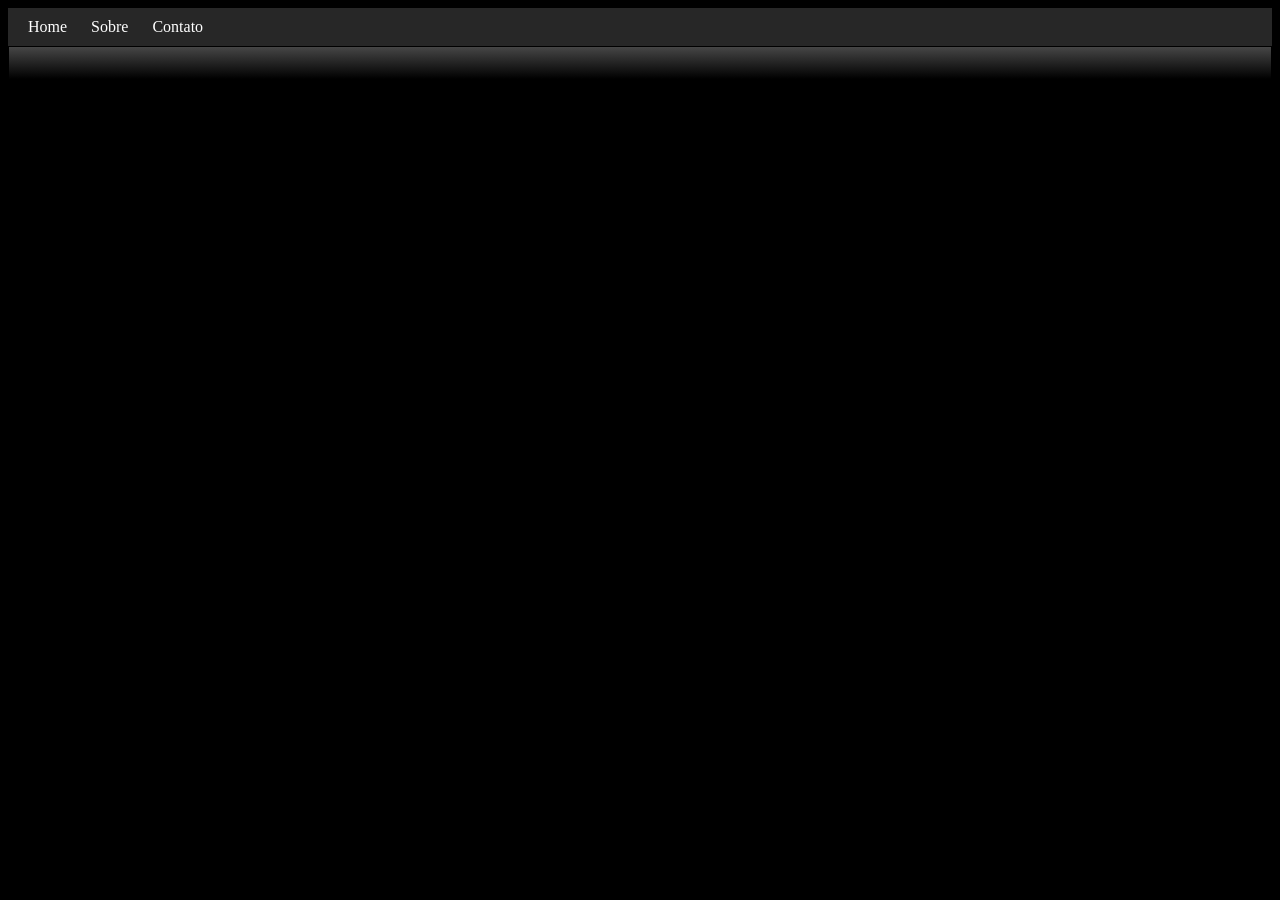
<file: contato.html>
<!DOCTYPE html>
<html lang="pt-BR">
    <head>
        <meta charset="UTP-8" />
        <meta name="viewport" content="width=device-width", initial-scale="1.0">
        <link rel="stylesheet" href="style.css">
        <title> Loja || contato  </title>
    </head>
    <body>
       <div class="navbat">
            <nav class="navb">
                <ul class="navi">
                    <a href="index.html">Home</a>
                    <a href="sobre.html">Sobre</a>
                    <a href="contato.html">Contato</a>
                </ul>
            </nav>
        </div>
        <div class="box">

        </div>
        <div class="">

        </div>


    </body>
</html>
</file>
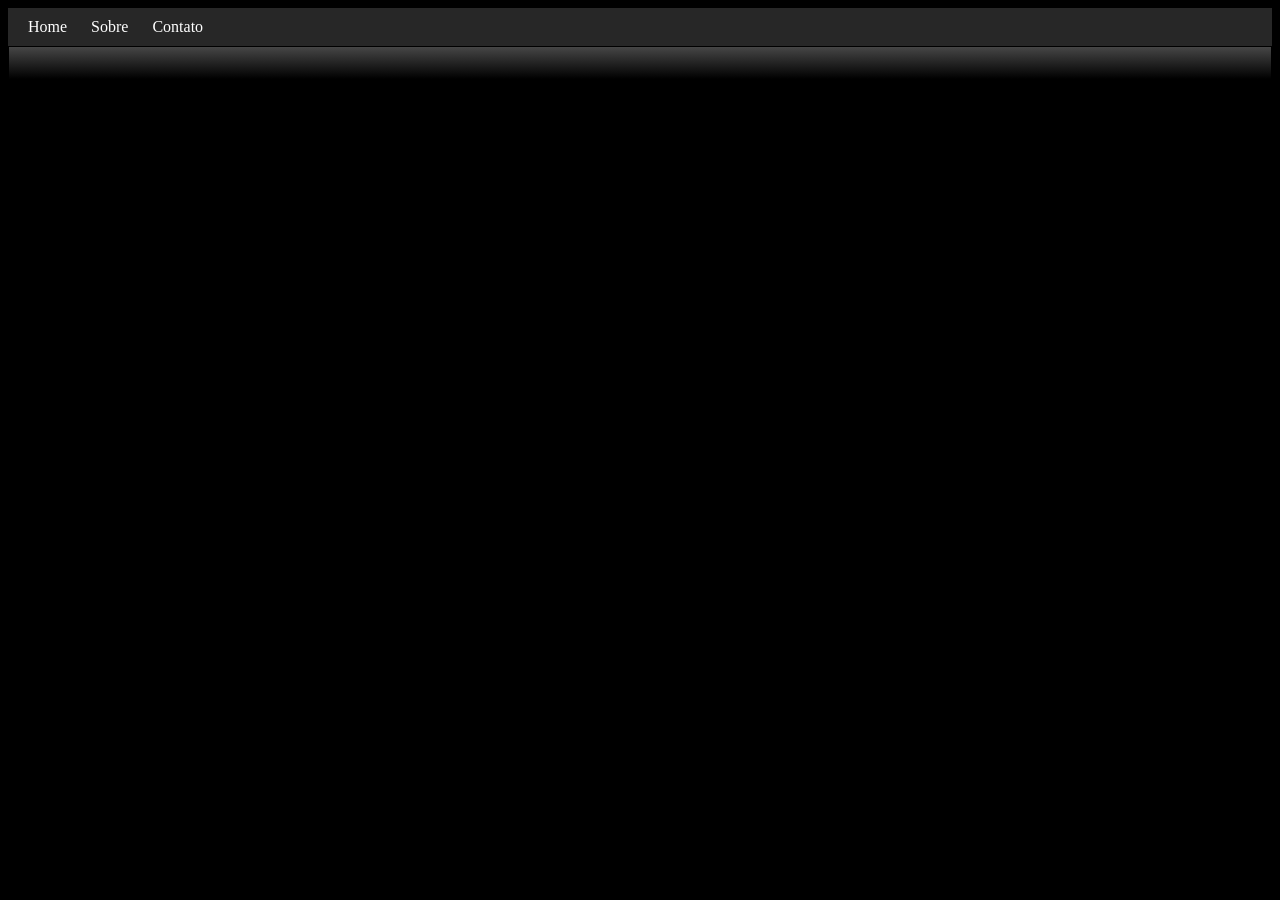
<file: sobre.html>
<!DOCTYPE html>
<html lang="pt-BR">
    <head>
        <meta charset="UTP-8" />
        <meta name="viewport" content="width=device-width", initial-scale="1.0">
        <link rel="stylesheet" href="style.css">
        <title> Loja || Sobre </title>
    </head>
    <body>
        <div class="navbat">
            <nav class="navb">
                <ul class="navi">
                    <a href="index.html">Home</a>
                    <a href="sobre.html">Sobre</a>
                    <a href="contato.html">Contato</a>
                </ul>
            </nav>
        </div>
        <div class="box">
            
        </div>


    </body>
</html>
</file>
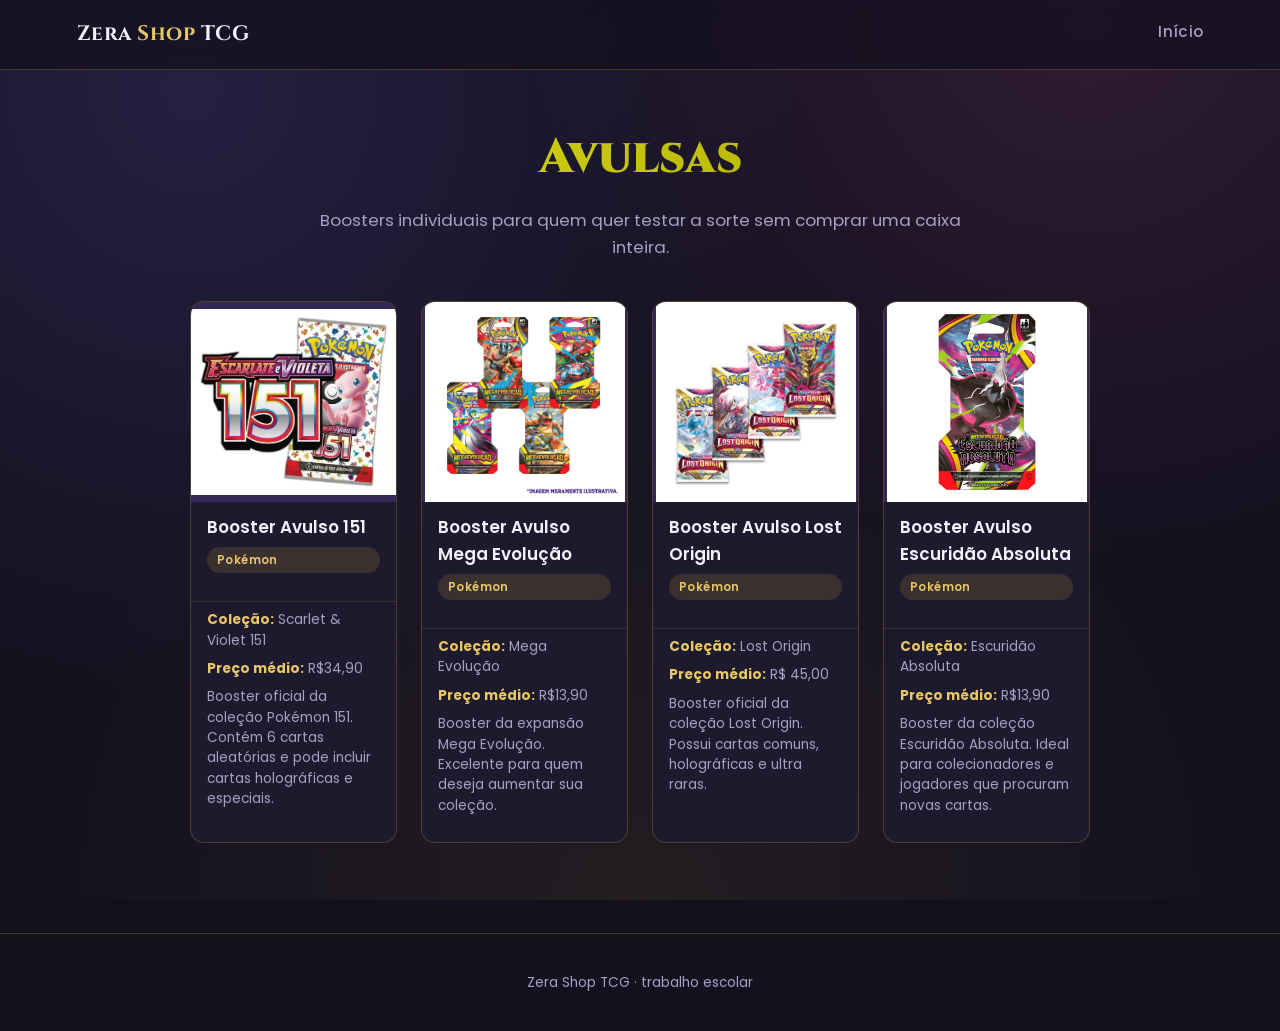
<file: Zerashop/avulsas.html>
<!DOCTYPE html>
<html lang="pt-br">
<head>
    <meta charset="UTF-8">
    <meta name="viewport" content="width=device-width, initial-scale=1.0">
    <title>Zera Shop TCG - Avulsas</title>

    <link rel="preconnect" href="https://fonts.googleapis.com">
    <link rel="preconnect" href="https://fonts.gstatic.com" crossorigin>

    <link href="https://fonts.googleapis.com/css2?family=Cinzel:wght@600;700;900&family=Poppins:wght@400;500;600&display=swap" rel="stylesheet">

    <link rel="stylesheet" href="style.css">
</head>

<body>

<header class="navbar">
    <a href="main.html" class="logo">Zera <span>Shop</span> TCG</a>

    <nav class="nav-links">
        <a href="main.html">Início</a>
    </nav>
</header>

<main>

    <section class="categoria-header">
        <h1 class="foil">Avulsas</h1>

        <p class="subtitle">
            Boosters individuais para quem quer testar a sorte sem comprar uma caixa inteira.
        </p>
    </section>

    <section class="categoria-produtos">

        <div class="grid-cards">

            <article class="card-item placeholder">

                <img src="151.png" alt="Booster Avulso 151" class="card-art">

                <h3>Booster Avulso 151</h3>

                <span class="raridade">Pokémon</span>

                <div class="produto-info">
                    <p><strong>Coleção:</strong> Scarlet & Violet 151</p>

                    <p><strong>Preço médio:</strong> R$34,90</p>

                    <p>
                        Booster oficial da coleção Pokémon 151.
                        Contém 6 cartas aleatórias e pode incluir cartas holográficas e especiais.
                    </p>
                </div>

            </article>

            <article class="card-item placeholder">

                <img src="avulso.png" alt="Booster Mega Evolução" class="card-art">

                <h3>Booster Avulso Mega Evolução</h3>

                <span class="raridade">Pokémon</span>

                <div class="produto-info">
                    <p><strong>Coleção:</strong> Mega Evolução</p>

                    <p><strong>Preço médio:</strong> R$13,90</p>

                    <p>
                        Booster da expansão Mega Evolução.
                        Excelente para quem deseja aumentar sua coleção.
                    </p>
                </div>

            </article>

            <article class="card-item placeholder">

                <img src="lost.png" alt="Booster Lost Origin" class="card-art">

                <h3>Booster Avulso Lost Origin</h3>

                <span class="raridade">Pokémon</span>

                <div class="produto-info">
                    <p><strong>Coleção:</strong> Lost Origin</p>

                    <p><strong>Preço médio:</strong> R$ 45,00</p>

                    <p>
                        Booster oficial da coleção Lost Origin.
                        Possui cartas comuns, holográficas e ultra raras.
                    </p>
                </div>

            </article>

            <article class="card-item placeholder">

                <img src="esc.png" alt="Booster Escuridão Absoluta" class="card-art">

                <h3>Booster Avulso Escuridão Absoluta</h3>

                <span class="raridade">Pokémon</span>

                <div class="produto-info">
                    <p><strong>Coleção:</strong> Escuridão Absoluta</p>

                    <p><strong>Preço médio:</strong> R$13,90</p>

                    <p>
                        Booster da coleção Escuridão Absoluta.
                        Ideal para colecionadores e jogadores que procuram novas cartas.
                    </p>
                </div>

            </article>

        </div>

    </section>

</main>

<footer class="footer">
    <p>Zera Shop TCG &middot; trabalho escolar</p>
</footer>

</body>
</html>
</file>
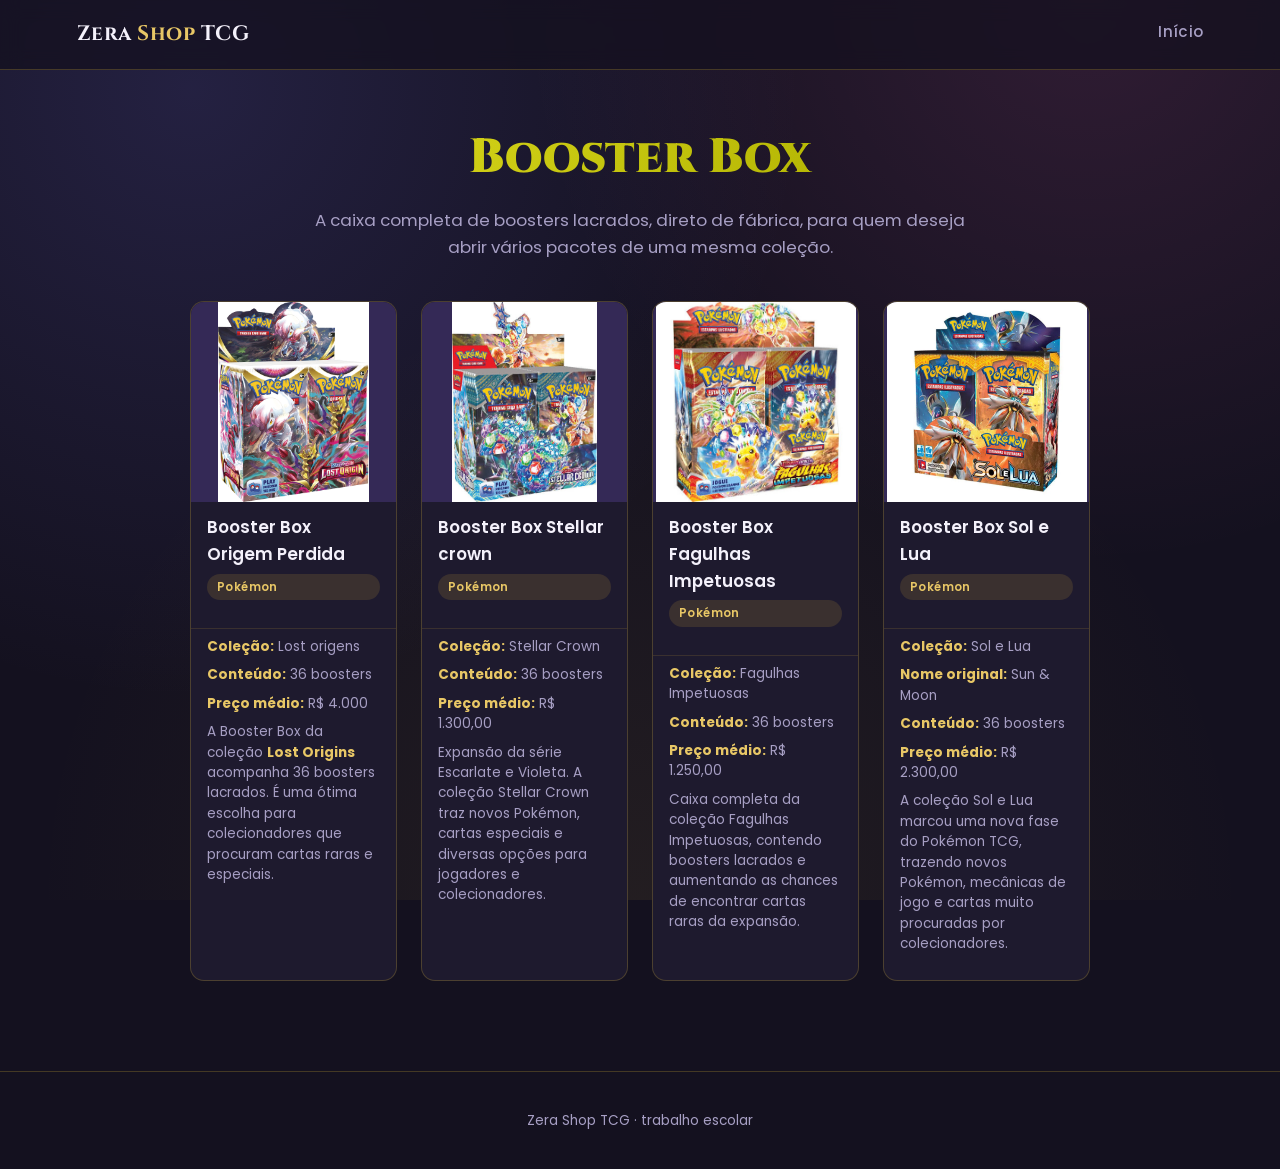
<file: Zerashop/boosterbox.html>
<!DOCTYPE html>
<html lang="pt-br">
<head>
    <meta charset="UTF-8">
    <meta name="viewport" content="width=device-width, initial-scale=1.0">
    <title>Zera Shop TCG - Booster Box</title>

    <link rel="preconnect" href="https://fonts.googleapis.com">
    <link rel="preconnect" href="https://fonts.googleapis.com" crossorigin>

    <link href="https://fonts.googleapis.com/css2?family=Cinzel:wght@600;700;900&family=Poppins:wght@400;500;600&display=swap" rel="stylesheet">

    <link rel="stylesheet" href="style.css">
</head>

<body>

<header class="navbar">
    <a href="main.html" class="logo">Zera <span>Shop</span> TCG</a>

    <nav class="nav-links">
        <a href="main.html">Início</a>
    </nav>
</header>


<main>

    <section class="categoria-header">
        <h1 class="foil">Booster Box</h1>

        <p class="subtitle">
            A caixa completa de boosters lacrados, direto de fábrica,
            para quem deseja abrir vários pacotes de uma mesma coleção.
        </p>
    </section>


    <section class="categoria-produtos">

        <div class="grid-cards">


            <article class="card-item placeholder">

                <img src="boosterbox.png" alt="Booster Box Origem Perdida" class="card-art">

                <h3>Booster Box Origem Perdida</h3>

                <span class="raridade">Pokémon</span>

                <div class="produto-info">

                    <p><strong>Coleção:</strong> Lost origens</p>

                    <p><strong>Conteúdo:</strong> 36 boosters</p>

                    <p><strong>Preço médio:</strong> R$ 4.000</p>

                    <p>
                        A Booster Box da coleção
                        <strong>Lost Origins</strong>
                        acompanha 36 boosters lacrados.
                        É uma ótima escolha para colecionadores
                        que procuram cartas raras e especiais.
                    </p>

                </div>

            </article>



            <article class="card-item placeholder">

                <img src="boxestela.png" alt="Booster Box Coroa Estelar" class="card-art">

                <h3>Booster Box Stellar crown</h3>

                <span class="raridade">Pokémon</span>

                <div class="produto-info">

                    <p><strong>Coleção:</strong> Stellar Crown</p>

                    <p><strong>Conteúdo:</strong> 36 boosters</p>

                    <p><strong>Preço médio:</strong> R$ 1.300,00</p>

                    <p>
                        Expansão da série Escarlate e Violeta.
                        A coleção Stellar Crown traz novos Pokémon,
                        cartas especiais e diversas opções para jogadores
                        e colecionadores.
                    </p>

                </div>

            </article>



            <article class="card-item placeholder">

                <img src="boxfagulha.png" alt="Booster Box Fagulhas Impetuosas" class="card-art">

                <h3>Booster Box Fagulhas Impetuosas</h3>

                <span class="raridade">Pokémon</span>

                <div class="produto-info">

                    <p><strong>Coleção:</strong> Fagulhas Impetuosas</p>

                    <p><strong>Conteúdo:</strong> 36 boosters</p>

                    <p><strong>Preço médio:</strong> R$ 1.250,00</p>

                    <p>
                        Caixa completa da coleção Fagulhas Impetuosas,
                        contendo boosters lacrados e aumentando as chances
                        de encontrar cartas raras da expansão.
                    </p>

                </div>

            </article>



            <article class="card-item placeholder">

                <img src="boxsl.png" alt="Booster Box Sol e Lua" class="card-art">

                <h3>Booster Box Sol e Lua</h3>

                <span class="raridade">Pokémon</span>

                <div class="produto-info">

                    <p><strong>Coleção:</strong> Sol e Lua</p>

                    <p><strong>Nome original:</strong> Sun & Moon</p>

                    <p><strong>Conteúdo:</strong> 36 boosters</p>

                    <p><strong>Preço médio:</strong> R$ 2.300,00</p>

                    <p>
                        A coleção Sol e Lua marcou uma nova fase
                        do Pokémon TCG, trazendo novos Pokémon,
                        mecânicas de jogo e cartas muito procuradas
                        por colecionadores.
                    </p>

                </div>

            </article>


        </div>

    </section>

</main>


<footer class="footer">
    <p>Zera Shop TCG &middot; trabalho escolar</p>
</footer>


</body>
</html>
</file>
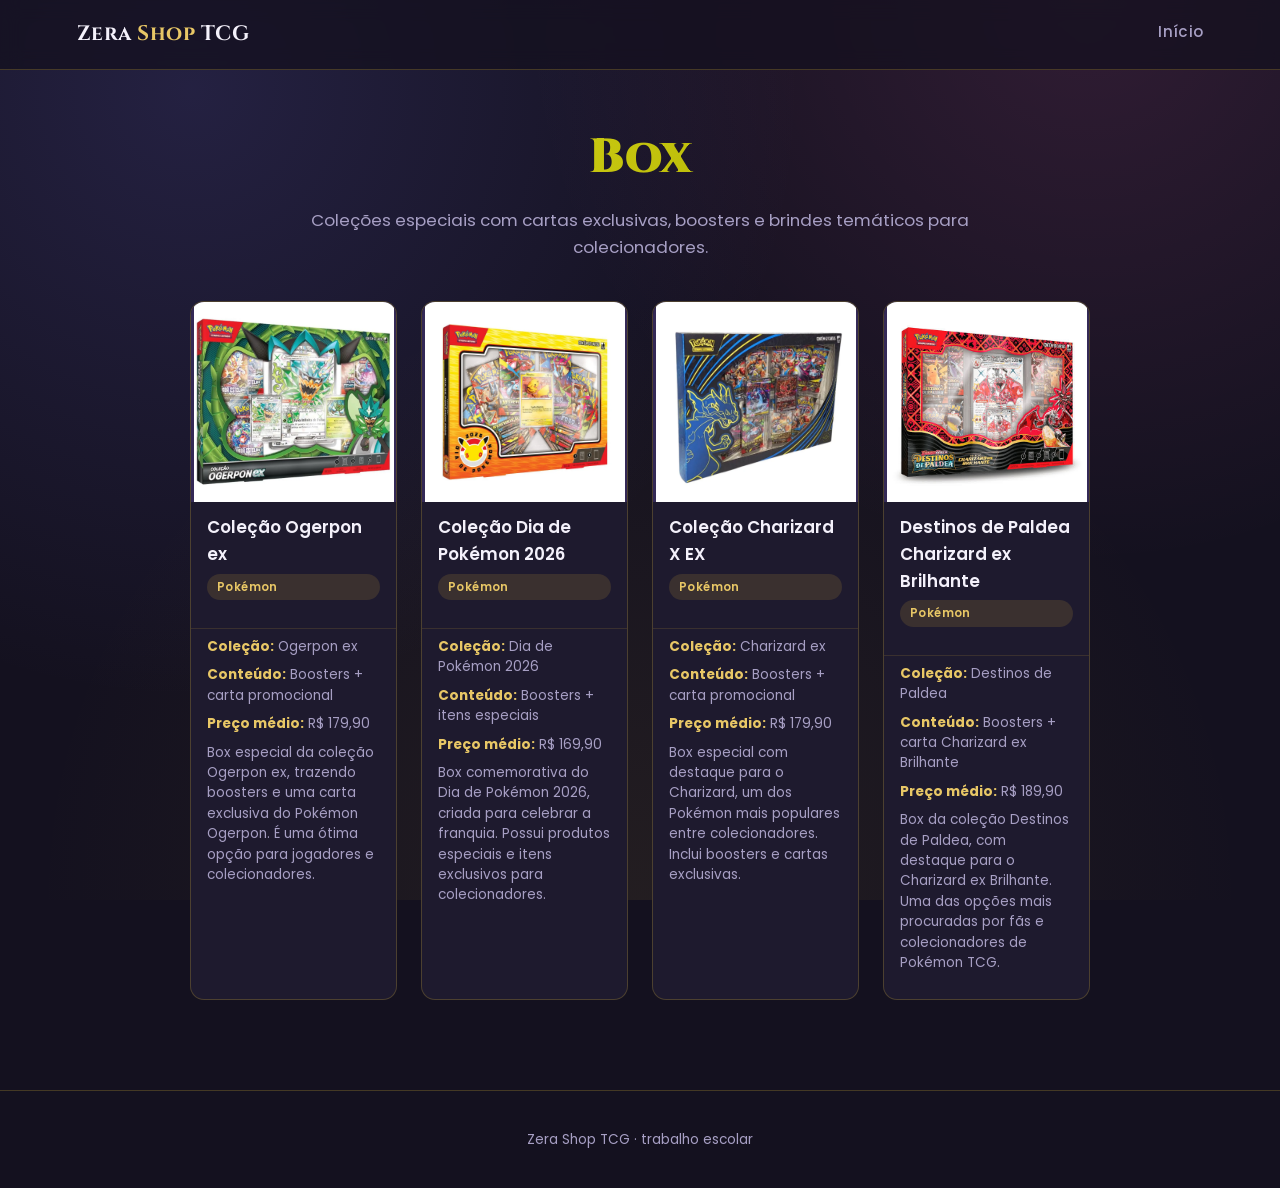
<file: Zerashop/box.html>
<!DOCTYPE html>
<html lang="pt-br">
<head>
    <meta charset="UTF-8">
    <meta name="viewport" content="width=device-width, initial-scale=1.0">
    <title>Zera Shop TCG - Box</title>

    <link rel="preconnect" href="https://fonts.googleapis.com">
    <link rel="preconnect" href="https://fonts.googleapis.com" crossorigin>

    <link href="https://fonts.googleapis.com/css2?family=Cinzel:wght@600;700;900&family=Poppins:wght@400;500;600&display=swap" rel="stylesheet">

    <link rel="stylesheet" href="style.css">
</head>


<body>

<header class="navbar">

    <a href="main.html" class="logo">Zera <span>Shop</span> TCG</a>

    <nav class="nav-links">
        <a href="main.html">Início</a>
    </nav>

</header>


<main>

    <section class="categoria-header">

        <h1 class="foil">Box</h1>

        <p class="subtitle">
            Coleções especiais com cartas exclusivas, boosters e brindes temáticos para colecionadores.
        </p>

    </section>



    <section class="categoria-produtos">

        <div class="grid-cards">



            <article class="card-item placeholder">

                <img src="box.png" alt="Box Ogerpon ex" class="card-art">

                <h3>Coleção Ogerpon ex</h3>

                <span class="raridade">Pokémon</span>


                <div class="produto-info">

                    <p><strong>Coleção:</strong> Ogerpon ex</p>

                    <p><strong>Conteúdo:</strong> Boosters + carta promocional</p>

                    <p><strong>Preço médio:</strong> R$ 179,90</p>

                    <p>
                        Box especial da coleção Ogerpon ex,
                        trazendo boosters e uma carta exclusiva
                        do Pokémon Ogerpon.
                        É uma ótima opção para jogadores e colecionadores.
                    </p>

                </div>

            </article>




            <article class="card-item placeholder">

                <img src="boxdia.png" alt="Box Dia de Pokémon 2026" class="card-art">

                <h3>Coleção Dia de Pokémon 2026</h3>

                <span class="raridade">Pokémon</span>


                <div class="produto-info">

                    <p><strong>Coleção:</strong> Dia de Pokémon 2026</p>

                    <p><strong>Conteúdo:</strong> Boosters + itens especiais</p>

                    <p><strong>Preço médio:</strong> R$ 169,90</p>

                    <p>
                        Box comemorativa do Dia de Pokémon 2026,
                        criada para celebrar a franquia.
                        Possui produtos especiais e itens exclusivos
                        para colecionadores.
                    </p>

                </div>

            </article>





            <article class="card-item placeholder">

                <img src="boxchax.png" alt="Box Charizard X EX" class="card-art">

                <h3>Coleção Charizard X EX</h3>

                <span class="raridade">Pokémon</span>


                <div class="produto-info">

                    <p><strong>Coleção:</strong> Charizard ex</p>

                    <p><strong>Conteúdo:</strong> Boosters + carta promocional</p>

                    <p><strong>Preço médio:</strong> R$ 179,90</p>

                    <p>
                        Box especial com destaque para o Charizard,
                        um dos Pokémon mais populares entre colecionadores.
                        Inclui boosters e cartas exclusivas.
                    </p>

                </div>

            </article>






            <article class="card-item placeholder">

                <img src="boxdestino.png" alt="Box Destinos de Paldea Charizard ex" class="card-art">

                <h3>Destinos de Paldea Charizard ex Brilhante</h3>

                <span class="raridade">Pokémon</span>


                <div class="produto-info">

                    <p><strong>Coleção:</strong> Destinos de Paldea</p>

                    <p><strong>Conteúdo:</strong> Boosters + carta Charizard ex Brilhante</p>

                    <p><strong>Preço médio:</strong> R$ 189,90</p>

                    <p>
                        Box da coleção Destinos de Paldea,
                        com destaque para o Charizard ex Brilhante.
                        Uma das opções mais procuradas por fãs
                        e colecionadores de Pokémon TCG.
                    </p>

                </div>

            </article>



        </div>

    </section>


</main>


<footer class="footer">

    <p>Zera Shop TCG &middot; trabalho escolar</p>

</footer>


</body>
</html>
</file>
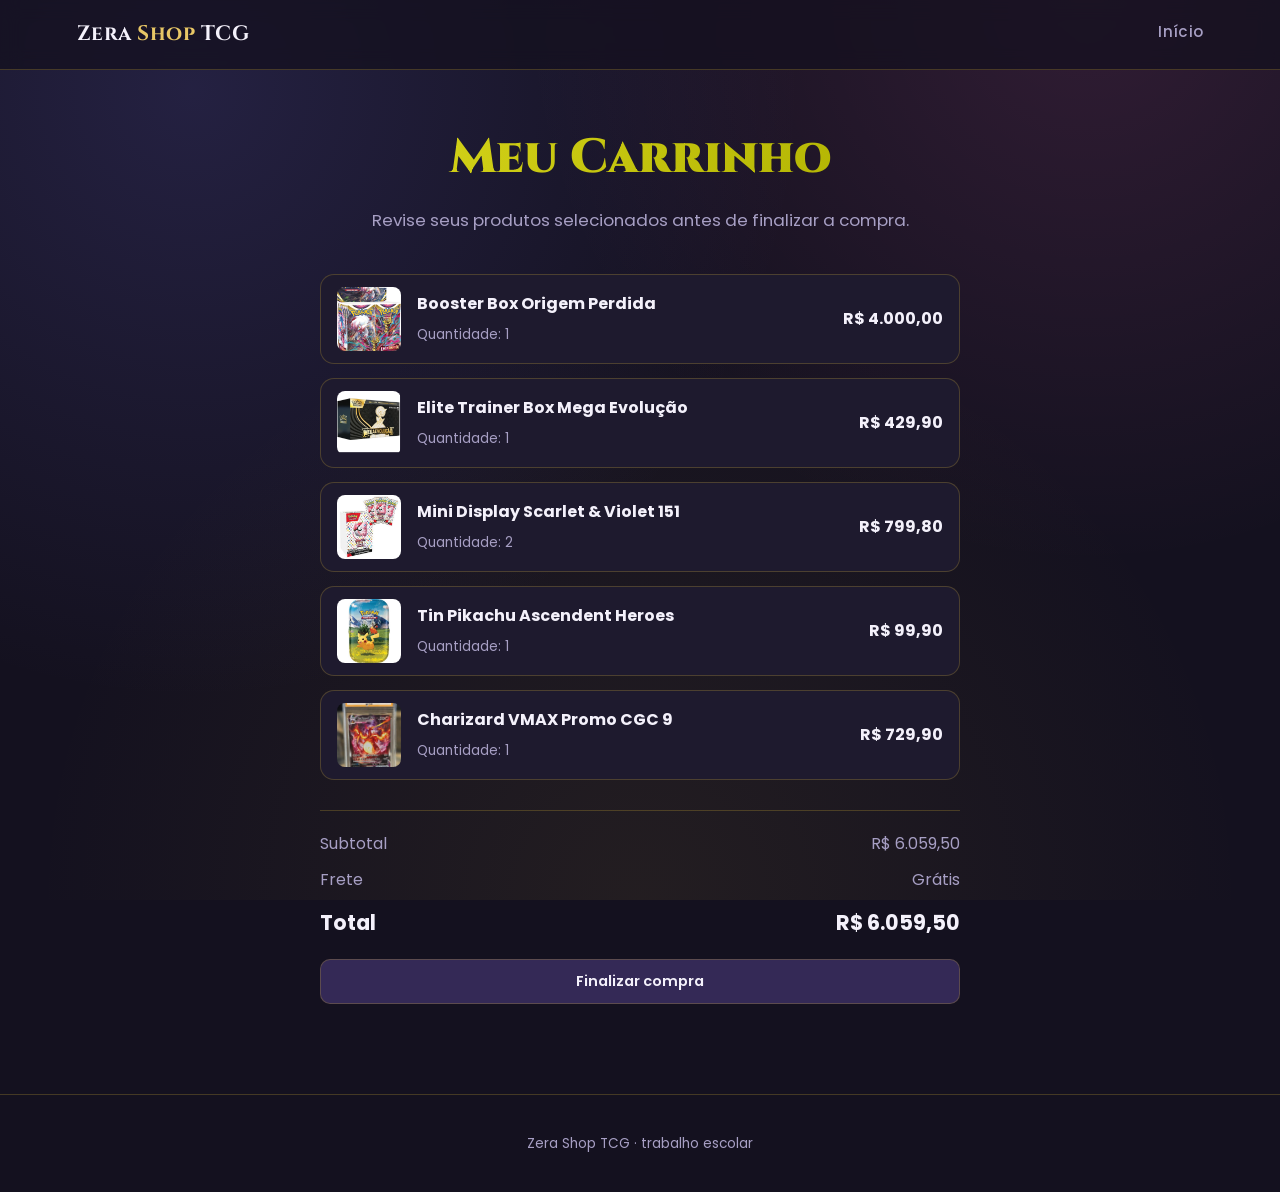
<file: Zerashop/carrinho.html>
<!DOCTYPE html>
<html lang="pt-br">

<head>
    <meta charset="UTF-8">
    <meta name="viewport" content="width=device-width, initial-scale=1.0">

    <title>Zera Shop TCG - Carrinho</title>

    <link rel="preconnect" href="https://fonts.googleapis.com">
    <link rel="preconnect" href="https://fonts.gstatic.com" crossorigin>

    <link href="https://fonts.googleapis.com/css2?family=Cinzel:wght@600;700;900&family=Poppins:wght@400;500;600&display=swap" rel="stylesheet">

    <link rel="stylesheet" href="style.css">
</head>

<body>

<header class="navbar">
    <a href="main.html" class="logo">Zera <span>Shop</span> TCG</a>

    <nav class="nav-links">
        <a href="main.html">Início</a>
    </nav>
</header>


<main>

<section class="categoria-header">

    <h1 class="foil">Meu Carrinho</h1>

    <p class="subtitle">
        Revise seus produtos selecionados antes de finalizar a compra.
    </p>

</section>


<section class="categoria-produtos">

<div class="carrinho-lista">


    <div class="carrinho-item">

        <img src="boosterbox.png" alt="Booster Box Origem Perdida">

        <div class="carrinho-item-info">
            <h3>Booster Box Origem Perdida</h3>
            <span>Quantidade: 1</span>
        </div>

        <span class="carrinho-item-preco">R$ 4.000,00</span>

    </div>


    <div class="carrinho-item">

        <img src="etbmega.png" alt="Elite Trainer Box Mega Evolução">

        <div class="carrinho-item-info">
            <h3>Elite Trainer Box Mega Evolução</h3>
            <span>Quantidade: 1</span>
        </div>

        <span class="carrinho-item-preco">R$ 429,90</span>

    </div>


    <div class="carrinho-item">

        <img src="mini151.png" alt="Mini Display 151">

        <div class="carrinho-item-info">
            <h3>Mini Display Scarlet & Violet 151</h3>
            <span>Quantidade: 2</span>
        </div>

        <span class="carrinho-item-preco">R$ 799,80</span>

    </div>


    <div class="carrinho-item">

        <img src="tin.jpg" alt="Tin Pikachu">

        <div class="carrinho-item-info">
            <h3>Tin Pikachu Ascendent Heroes</h3>
            <span>Quantidade: 1</span>
        </div>

        <span class="carrinho-item-preco">R$ 99,90</span>

    </div>


    <div class="carrinho-item">

        <img src="graduadacha.png" alt="Charizard VMAX Graduado">

        <div class="carrinho-item-info">
            <h3>Charizard VMAX Promo CGC 9</h3>
            <span>Quantidade: 1</span>
        </div>

        <span class="carrinho-item-preco">R$ 729,90</span>

    </div>


</div>


<div class="carrinho-resumo">

    <div class="resumo-linha">
        <span>Subtotal</span>
        <span>R$ 6.059,50</span>
    </div>


    <div class="resumo-linha">
        <span>Frete</span>
        <span>Grátis</span>
    </div>


    <div class="resumo-total">
        <span>Total</span>
        <span>R$ 6.059,50</span>
    </div>


    <button class="cta">
        Finalizar compra
    </button>

</div>


</section>

</main>


<footer class="footer">
    <p>Zera Shop TCG &middot; trabalho escolar</p>
</footer>


</body>

</html>
</file>
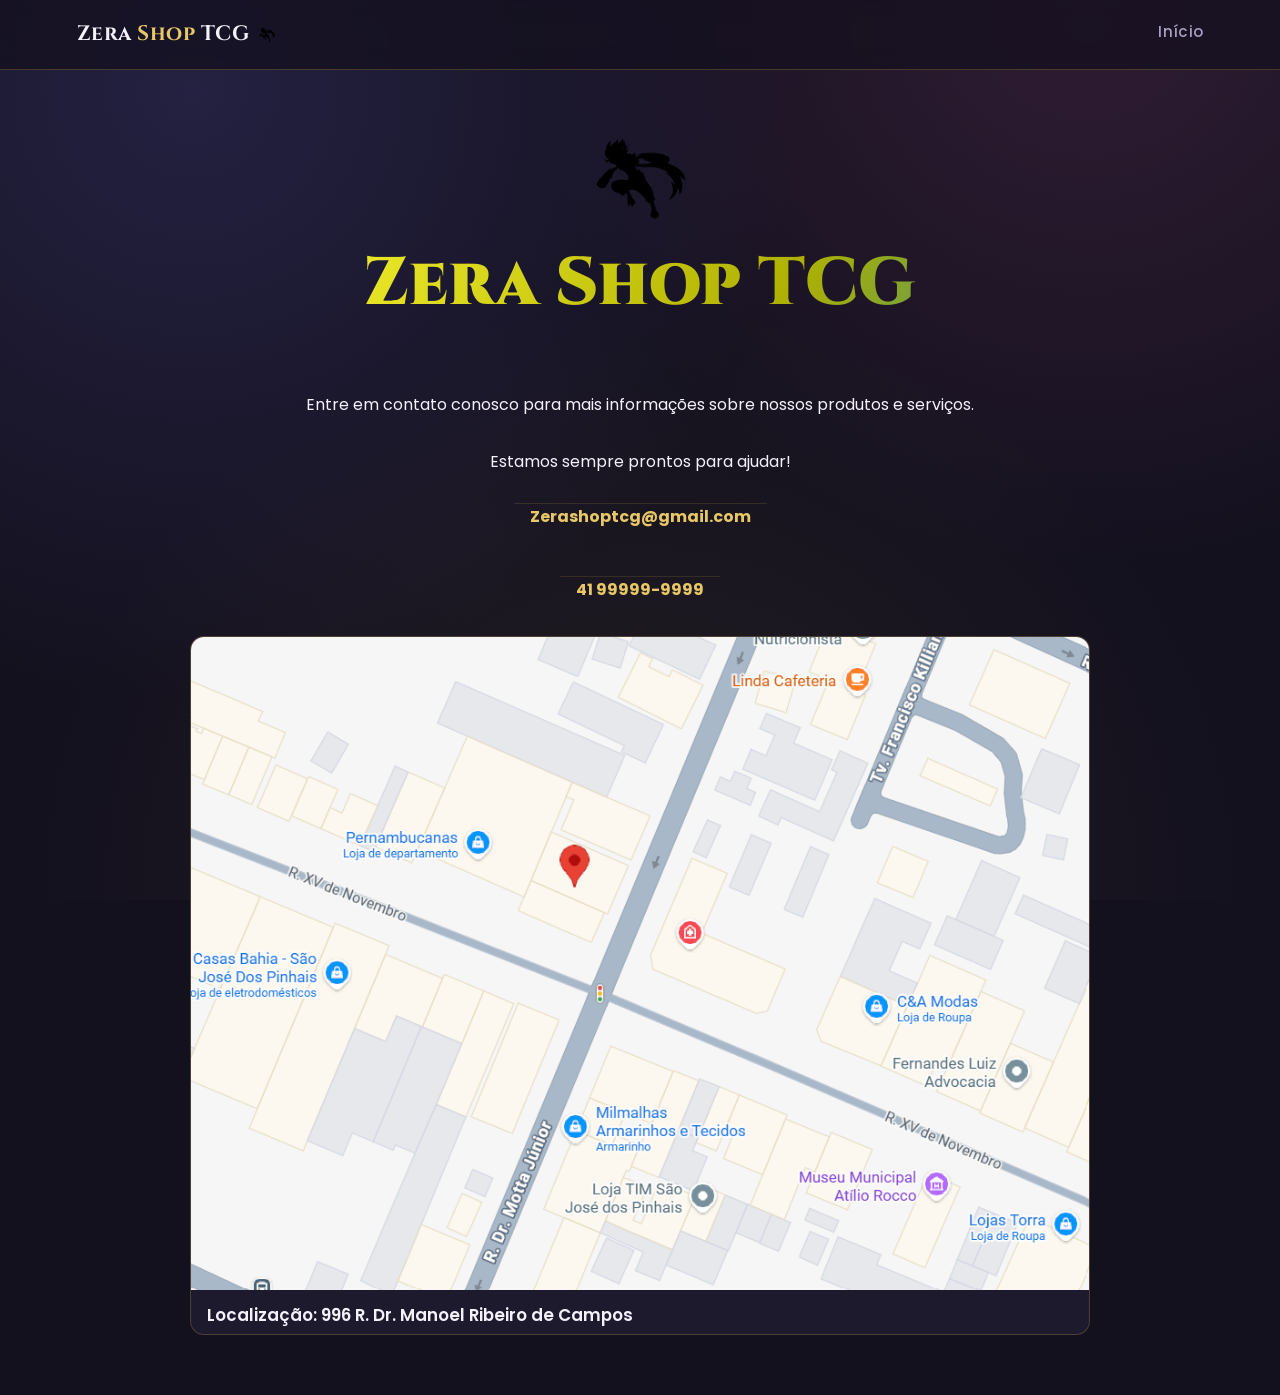
<file: Zerashop/contato.html>
<!DOCTYPE html>
<html lang="pt-br">
<head>
    <meta charset="UTF-8">
    <meta name="viewport" content="width=device-width, initial-scale=1.0">
    <title>Zera Shop TCG</title>
    <link rel="preconnect" href="https://fonts.googleapis.com">
    <link rel="preconnect" href="https://fonts.gstatic.com" crossorigin>
    <link href="https://fonts.googleapis.com/css2?family=Cinzel:wght@600;700;900&family=Poppins:wght@400;500;600&display=swap" rel="stylesheet">
    <link rel="stylesheet" href="style.css">
</head>

<body>

         <header class="navbar">
        <a href="#topo" class="logo">Zera <span>Shop</span> TCG <img src="zeraora.png" width="300" height="300" alt="Zeraora Pokémon"></a> <!-- Logo da loja -->
            <nav class="nav-links">
                <a href="main.html">Início</a>
            </nav>
        </header>

        <main id="topo">
        <section class="hero">
            <img src="zeraora.png" width="100" height="100" alt="Zeraora Pokémon">
            <h1 class="foil">Zera Shop TCG</h1>
            <p class="subtitle">
                <p>Entre em contato conosco para mais informações sobre nossos produtos e serviços.</p>
                <p>Estamos sempre prontos para ajudar!</p>
                <p class="produto-info"><strong>Zerashoptcg@gmail.com</strong></p>
                <p class="produto-info"><strong>41 99999-9999</strong></p>
            
            <div class="grid-cards">
                <article class="card-item placeholder">
                    <img src="localização.png">
                    <h3 text-aling="center">Localização: 996 R. Dr. Manoel Ribeiro de Campos</h3>

                </article>
            </div>
        </section>
    </main>
</body>
</file>
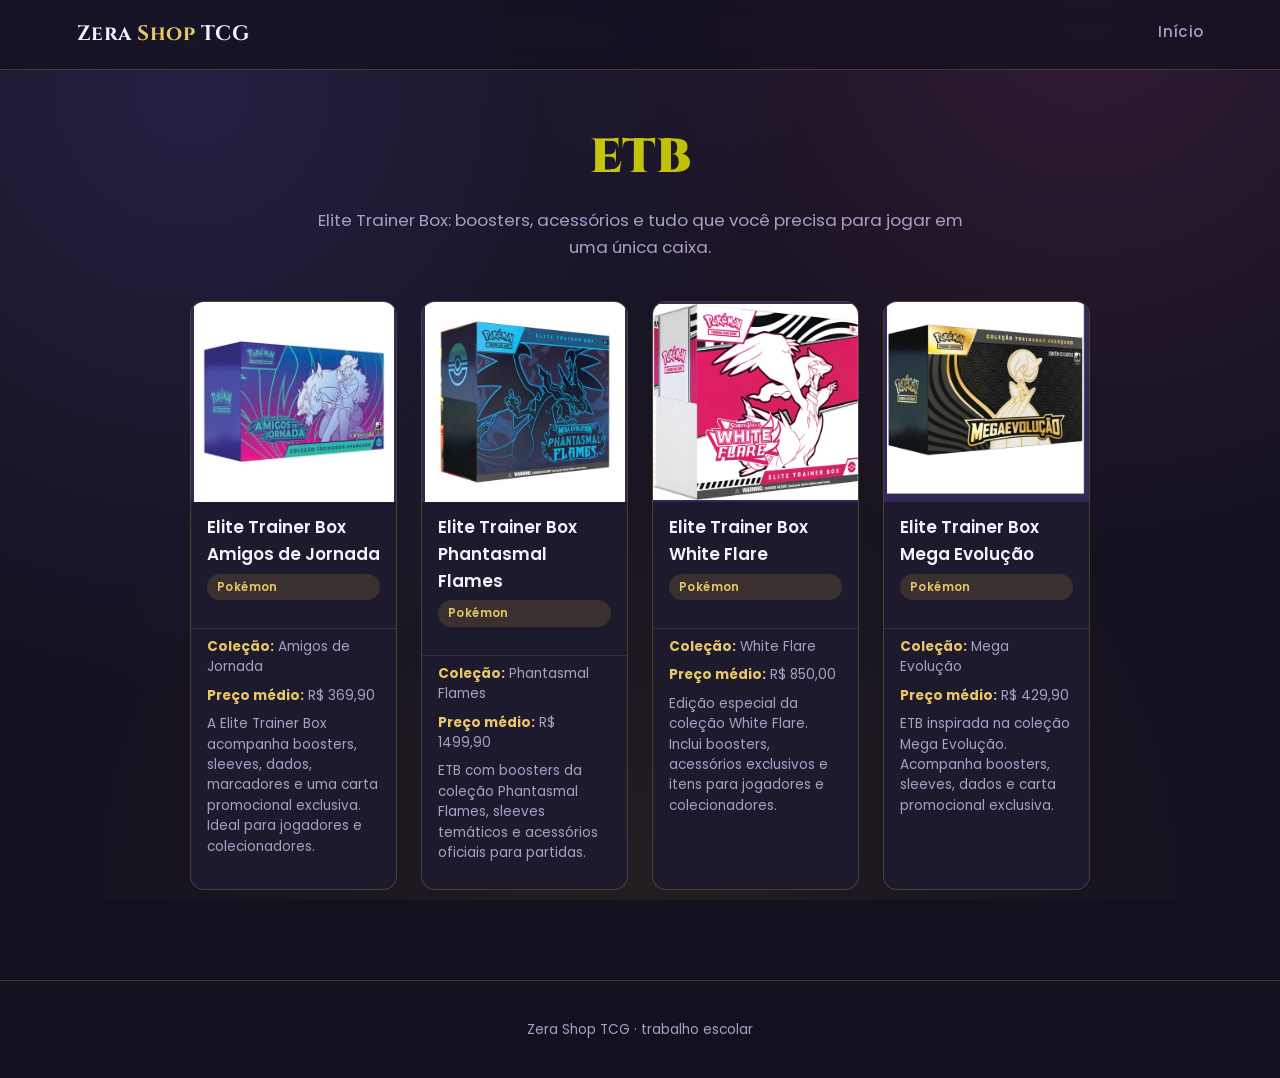
<file: Zerashop/etb.html>
<!DOCTYPE html>
<html lang="pt-br">
<head>
    <meta charset="UTF-8">
    <meta name="viewport" content="width=device-width, initial-scale=1.0">
    <title>Zera Shop TCG - ETB</title>

    <link rel="preconnect" href="https://fonts.googleapis.com">
    <link rel="preconnect" href="https://fonts.gstatic.com" crossorigin>

    <link href="https://fonts.googleapis.com/css2?family=Cinzel:wght@600;700;900&family=Poppins:wght@400;500;600&display=swap" rel="stylesheet">

    <link rel="stylesheet" href="style.css">
</head>

<body>

<header class="navbar">
    <a href="main.html" class="logo">Zera <span>Shop</span> TCG</a>

    <nav class="nav-links">
        <a href="main.html">Início</a>
    </nav>
</header>

<main>

    <section class="categoria-header">
        <h1 class="foil">ETB</h1>

        <p class="subtitle">
            Elite Trainer Box: boosters, acessórios e tudo que você precisa para jogar em uma única caixa.
        </p>
    </section>

    <section class="categoria-produtos">

        <div class="grid-cards">

            <article class="card-item placeholder">

                <img src="etb.png" alt="Elite Trainer Box Amigos de Jornada" class="card-art">

                <h3>Elite Trainer Box Amigos de Jornada</h3>

                <span class="raridade">Pokémon</span>

                <div class="produto-info">
                    <p><strong>Coleção:</strong> Amigos de Jornada</p>

                    <p><strong>Preço médio:</strong> R$ 369,90</p>

                    <p>
                        A Elite Trainer Box acompanha boosters,
                        sleeves, dados, marcadores e uma carta
                        promocional exclusiva. Ideal para jogadores
                        e colecionadores.
                    </p>
                </div>

            </article>

            <article class="card-item placeholder">

                <img src="etbphan.png" alt="Elite Trainer Box Phantasmal Flames" class="card-art">

                <h3>Elite Trainer Box Phantasmal Flames</h3>

                <span class="raridade">Pokémon</span>

                <div class="produto-info">
                    <p><strong>Coleção:</strong> Phantasmal Flames</p>

                    <p><strong>Preço médio:</strong> R$ 1499,90</p>

                    <p>
                        ETB com boosters da coleção Phantasmal
                        Flames, sleeves temáticos e acessórios
                        oficiais para partidas.
                    </p>
                </div>

            </article>

            <article class="card-item placeholder">

                <img src="etbwhite.png" alt="Elite Trainer Box White Flare" class="card-art">

                <h3>Elite Trainer Box White Flare</h3>

                <span class="raridade">Pokémon</span>

                <div class="produto-info">
                    <p><strong>Coleção:</strong> White Flare</p>

                    <p><strong>Preço médio:</strong> R$ 850,00</p>

                    <p>
                        Edição especial da coleção White Flare.
                        Inclui boosters, acessórios exclusivos e
                        itens para jogadores e colecionadores.
                    </p>
                </div>

            </article>

            <article class="card-item placeholder">

                <img src="etbmega.png" alt="Elite Trainer Box Mega Evolução" class="card-art">

                <h3>Elite Trainer Box Mega Evolução</h3>

                <span class="raridade">Pokémon</span>

                <div class="produto-info">
                    <p><strong>Coleção:</strong> Mega Evolução</p>

                    <p><strong>Preço médio:</strong> R$ 429,90</p>

                    <p>
                        ETB inspirada na coleção Mega Evolução.
                        Acompanha boosters, sleeves, dados e carta
                        promocional exclusiva.
                    </p>
                </div>

            </article>

        </div>

    </section>

</main>

<footer class="footer">
    <p>Zera Shop TCG &middot; trabalho escolar</p>
</footer>

</body>
</html>
</file>
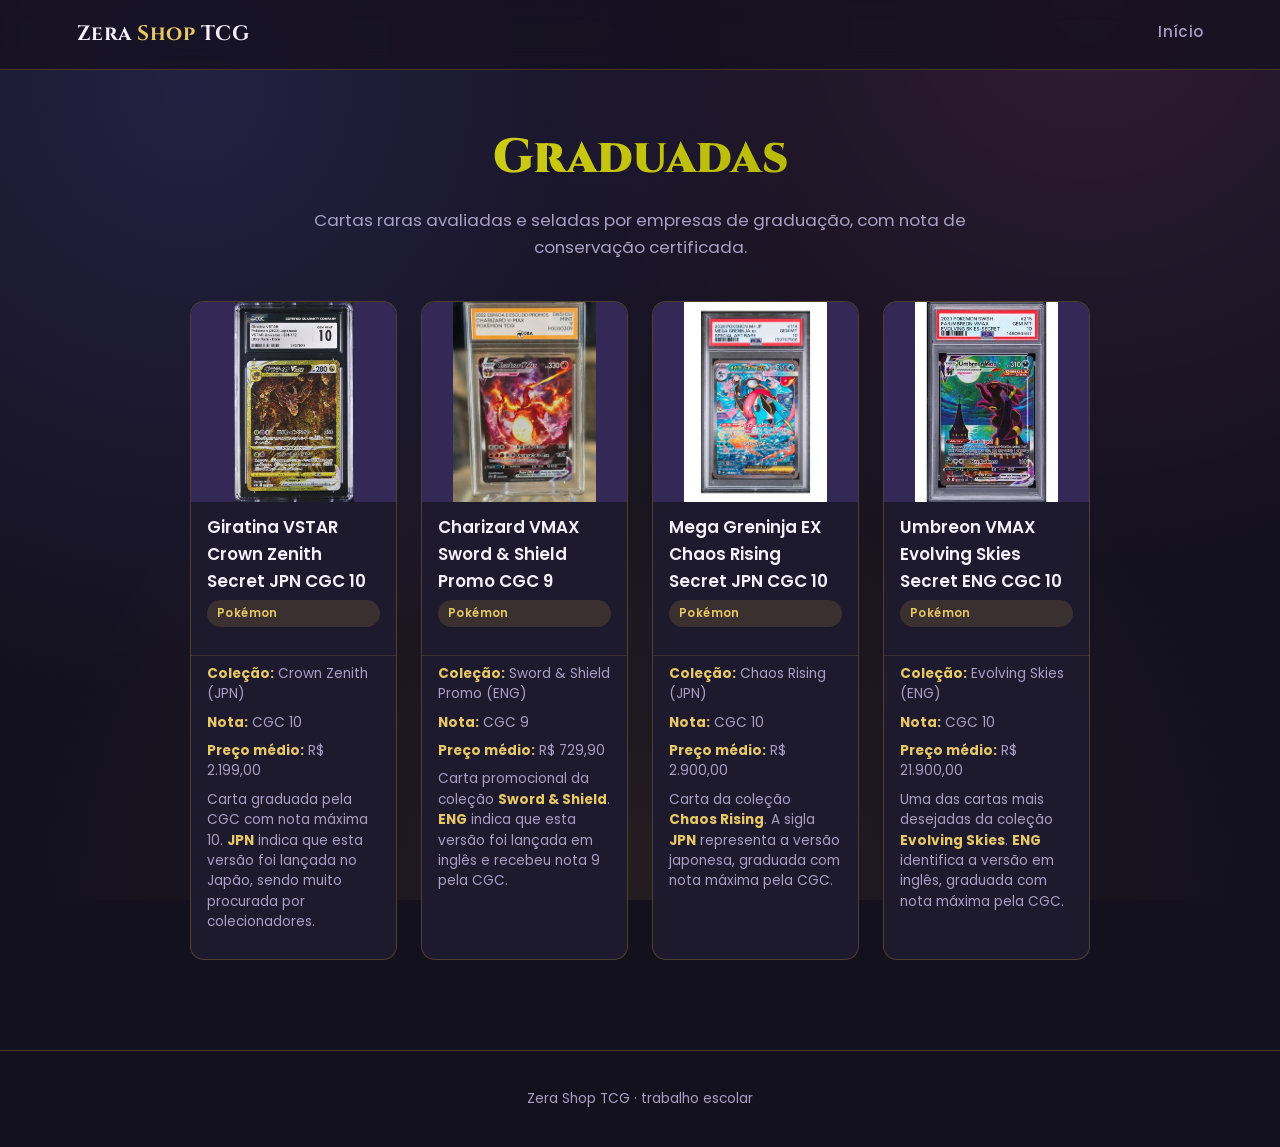
<file: Zerashop/graduadas.html>
<!DOCTYPE html>
<html lang="pt-br">
<head>
    <meta charset="UTF-8">
    <meta name="viewport" content="width=device-width, initial-scale=1.0">
    <title>Zera Shop TCG - Graduadas</title>

    <link rel="preconnect" href="https://fonts.googleapis.com">
    <link rel="preconnect" href="https://fonts.gstatic.com" crossorigin>

    <link href="https://fonts.googleapis.com/css2?family=Cinzel:wght@600;700;900&family=Poppins:wght@400;500;600&display=swap" rel="stylesheet">

    <link rel="stylesheet" href="style.css">
</head>

<body>

<header class="navbar">
    <a href="main.html" class="logo">Zera <span>Shop</span> TCG</a>

    <nav class="nav-links">
        <a href="main.html">Início</a>
    </nav>
</header>

<main>

    <section class="categoria-header">
        <h1 class="foil">Graduadas</h1>

        <p class="subtitle">
            Cartas raras avaliadas e seladas por empresas de graduação,
            com nota de conservação certificada.
        </p>
    </section>

    <section class="categoria-produtos">

        <div class="grid-cards">

            <article class="card-item placeholder">

                <img src="graduada.png" alt="Carta Giratina VSTAR" class="card-art">

                <h3>Giratina VSTAR Crown Zenith Secret JPN CGC 10</h3>

                <span class="raridade">Pokémon</span>

                <div class="produto-info">
                    <p><strong>Coleção:</strong> Crown Zenith (JPN)</p>

                    <p><strong>Nota:</strong> CGC 10</p>

                    <p><strong>Preço médio:</strong> R$ 2.199,00</p>

                    <p>
                        Carta graduada pela CGC com nota máxima 10.
                        <strong>JPN</strong> indica que esta versão foi lançada
                        no Japão, sendo muito procurada por colecionadores.
                    </p>
                </div>

            </article>

            <article class="card-item placeholder">

                <img src="graduadacha.png" alt="Charizard VMAX" class="card-art">

                <h3>Charizard VMAX Sword & Shield Promo CGC 9</h3>

                <span class="raridade">Pokémon</span>

                <div class="produto-info">
                    <p><strong>Coleção:</strong> Sword & Shield Promo (ENG)</p>

                    <p><strong>Nota:</strong> CGC 9</p>

                    <p><strong>Preço médio:</strong> R$ 729,90</p>

                    <p>
                        Carta promocional da coleção
                        <strong>Sword & Shield</strong>.
                        <strong>ENG</strong> indica que esta versão foi lançada
                        em inglês e recebeu nota 9 pela CGC.
                    </p>
                </div>

            </article>

            <article class="card-item placeholder">

                <img src="graduadagre.png" alt="Mega Greninja EX" class="card-art">

                <h3>Mega Greninja EX Chaos Rising Secret JPN CGC 10</h3>

                <span class="raridade">Pokémon</span>

                <div class="produto-info">
                    <p><strong>Coleção:</strong> Chaos Rising (JPN)</p>

                    <p><strong>Nota:</strong> CGC 10</p>

                    <p><strong>Preço médio:</strong> R$ 2.900,00</p>

                    <p>
                        Carta da coleção
                        <strong>Chaos Rising</strong>.
                        A sigla <strong>JPN</strong> representa a versão japonesa,
                        graduada com nota máxima pela CGC.
                    </p>
                </div>

            </article>

            <article class="card-item placeholder">

                <img src="graduadaumb.png" alt="Umbreon VMAX" class="card-art">

                <h3>Umbreon VMAX Evolving Skies Secret ENG CGC 10</h3>

                <span class="raridade">Pokémon</span>

                <div class="produto-info">
                    <p><strong>Coleção:</strong> Evolving Skies (ENG)</p>

                    <p><strong>Nota:</strong> CGC 10</p>

                    <p><strong>Preço médio:</strong> R$ 21.900,00</p>

                    <p>
                        Uma das cartas mais desejadas da coleção
                        <strong>Evolving Skies</strong>.
                        <strong>ENG</strong> identifica a versão em inglês,
                        graduada com nota máxima pela CGC.
                    </p>
                </div>

            </article>

        </div>

    </section>

</main>

<footer class="footer">
    <p>Zera Shop TCG &middot; trabalho escolar</p>
</footer>

</body>
</html>
</file>
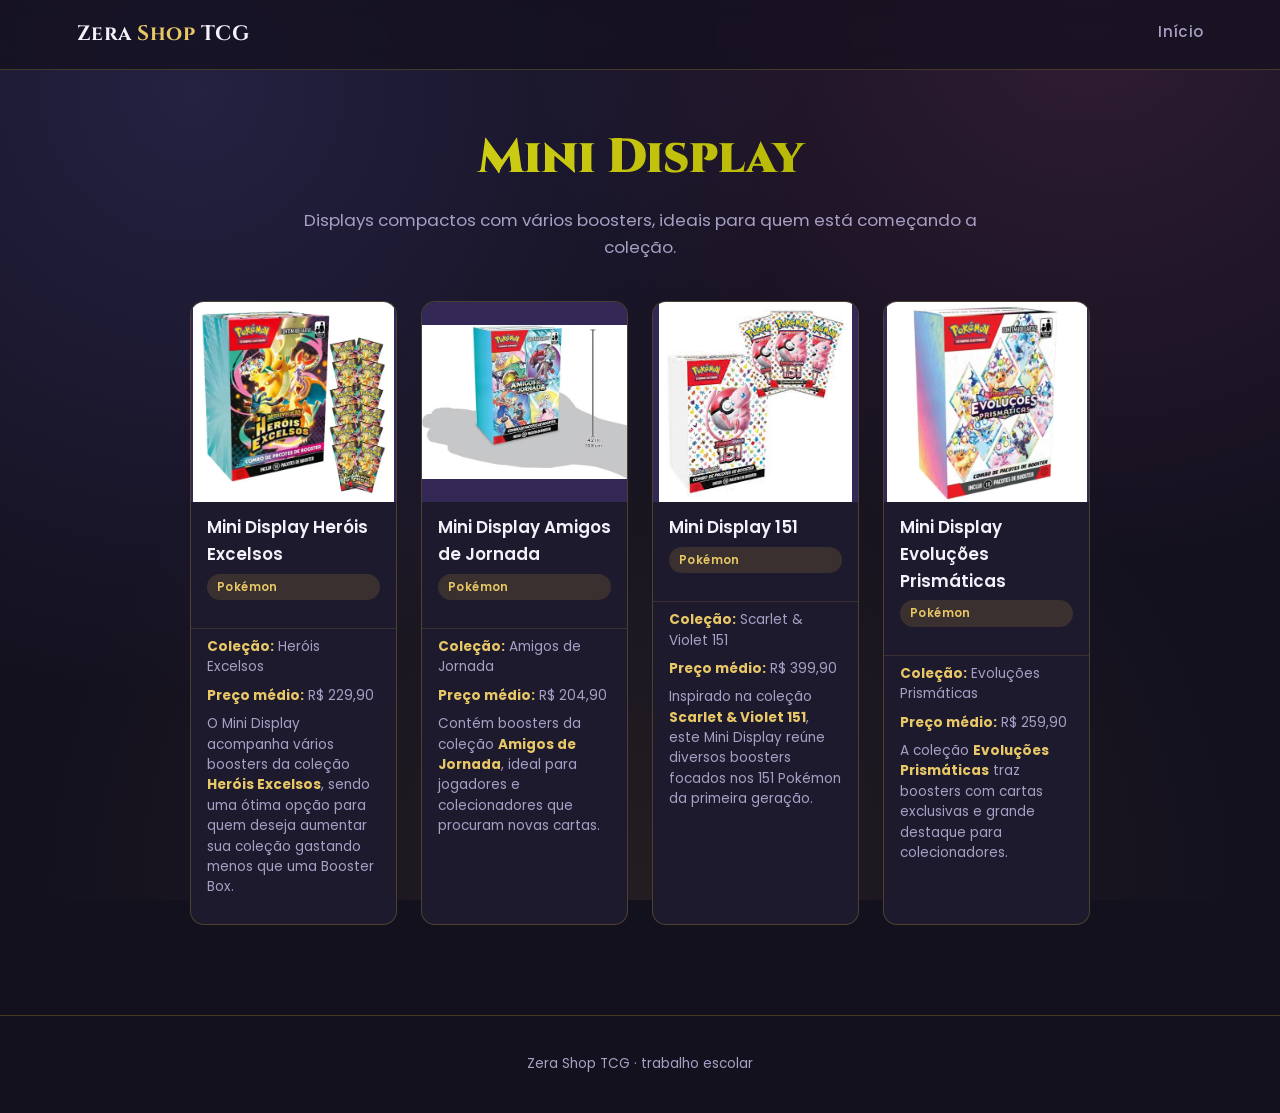
<file: Zerashop/mini.html>
<!DOCTYPE html>
<html lang="pt-br">
<head>
    <meta charset="UTF-8">
    <meta name="viewport" content="width=device-width, initial-scale=1.0">
    <title>Zera Shop TCG - Mini Display</title>

    <link rel="preconnect" href="https://fonts.googleapis.com">
    <link rel="preconnect" href="https://fonts.gstatic.com" crossorigin>

    <link href="https://fonts.googleapis.com/css2?family=Cinzel:wght@600;700;900&family=Poppins:wght@400;500;600&display=swap" rel="stylesheet">

    <link rel="stylesheet" href="style.css">
</head>

<body>

<header class="navbar">
    <a href="main.html" class="logo">Zera <span>Shop</span> TCG</a>

    <nav class="nav-links">
        <a href="main.html">Início</a>
    </nav>
</header>

<main>

    <section class="categoria-header">
        <h1 class="foil">Mini Display</h1>

        <p class="subtitle">
            Displays compactos com vários boosters, ideais para quem está começando a coleção.
        </p>
    </section>

    <section class="categoria-produtos">

        <div class="grid-cards">

            <article class="card-item placeholder">

                <img src="minidisplay.png" alt="Mini Display Heróis Excelsos" class="card-art">

                <h3>Mini Display Heróis Excelsos</h3>

                <span class="raridade">Pokémon</span>

                <div class="produto-info">
                    <p><strong>Coleção:</strong> Heróis Excelsos</p>

                    <p><strong>Preço médio:</strong> R$ 229,90</p>

                    <p>
                        O Mini Display acompanha vários boosters da coleção
                        <strong>Heróis Excelsos</strong>, sendo uma ótima opção
                        para quem deseja aumentar sua coleção gastando menos que
                        uma Booster Box.
                    </p>
                </div>

            </article>

            <article class="card-item placeholder">

                <img src="miniamigos.png" alt="Mini Display Amigos de Jornada" class="card-art">

                <h3>Mini Display Amigos de Jornada</h3>

                <span class="raridade">Pokémon</span>

                <div class="produto-info">
                    <p><strong>Coleção:</strong> Amigos de Jornada</p>

                    <p><strong>Preço médio:</strong> R$ 204,90</p>

                    <p>
                        Contém boosters da coleção
                        <strong>Amigos de Jornada</strong>,
                        ideal para jogadores e colecionadores
                        que procuram novas cartas.
                    </p>
                </div>

            </article>

            <article class="card-item placeholder">

                <img src="mini151.png" alt="Mini Display 151" class="card-art">

                <h3>Mini Display 151</h3>

                <span class="raridade">Pokémon</span>

                <div class="produto-info">
                    <p><strong>Coleção:</strong> Scarlet & Violet 151</p>

                    <p><strong>Preço médio:</strong> R$ 399,90</p>

                    <p>
                        Inspirado na coleção
                        <strong>Scarlet & Violet 151</strong>,
                        este Mini Display reúne diversos boosters
                        focados nos 151 Pokémon da primeira geração.
                    </p>
                </div>

            </article>

            <article class="card-item placeholder">

                <img src="minievolu.png" alt="Mini Display Evoluções Prismáticas" class="card-art">

                <h3>Mini Display Evoluções Prismáticas</h3>

                <span class="raridade">Pokémon</span>

                <div class="produto-info">
                    <p><strong>Coleção:</strong> Evoluções Prismáticas</p>

                    <p><strong>Preço médio:</strong> R$ 259,90</p>

                    <p>
                        A coleção
                        <strong>Evoluções Prismáticas</strong>
                        traz boosters com cartas exclusivas e
                        grande destaque para colecionadores.
                    </p>
                </div>

            </article>

        </div>

    </section>

</main>

<footer class="footer">
    <p>Zera Shop TCG &middot; trabalho escolar</p>
</footer>

</body>
</html>
</file>
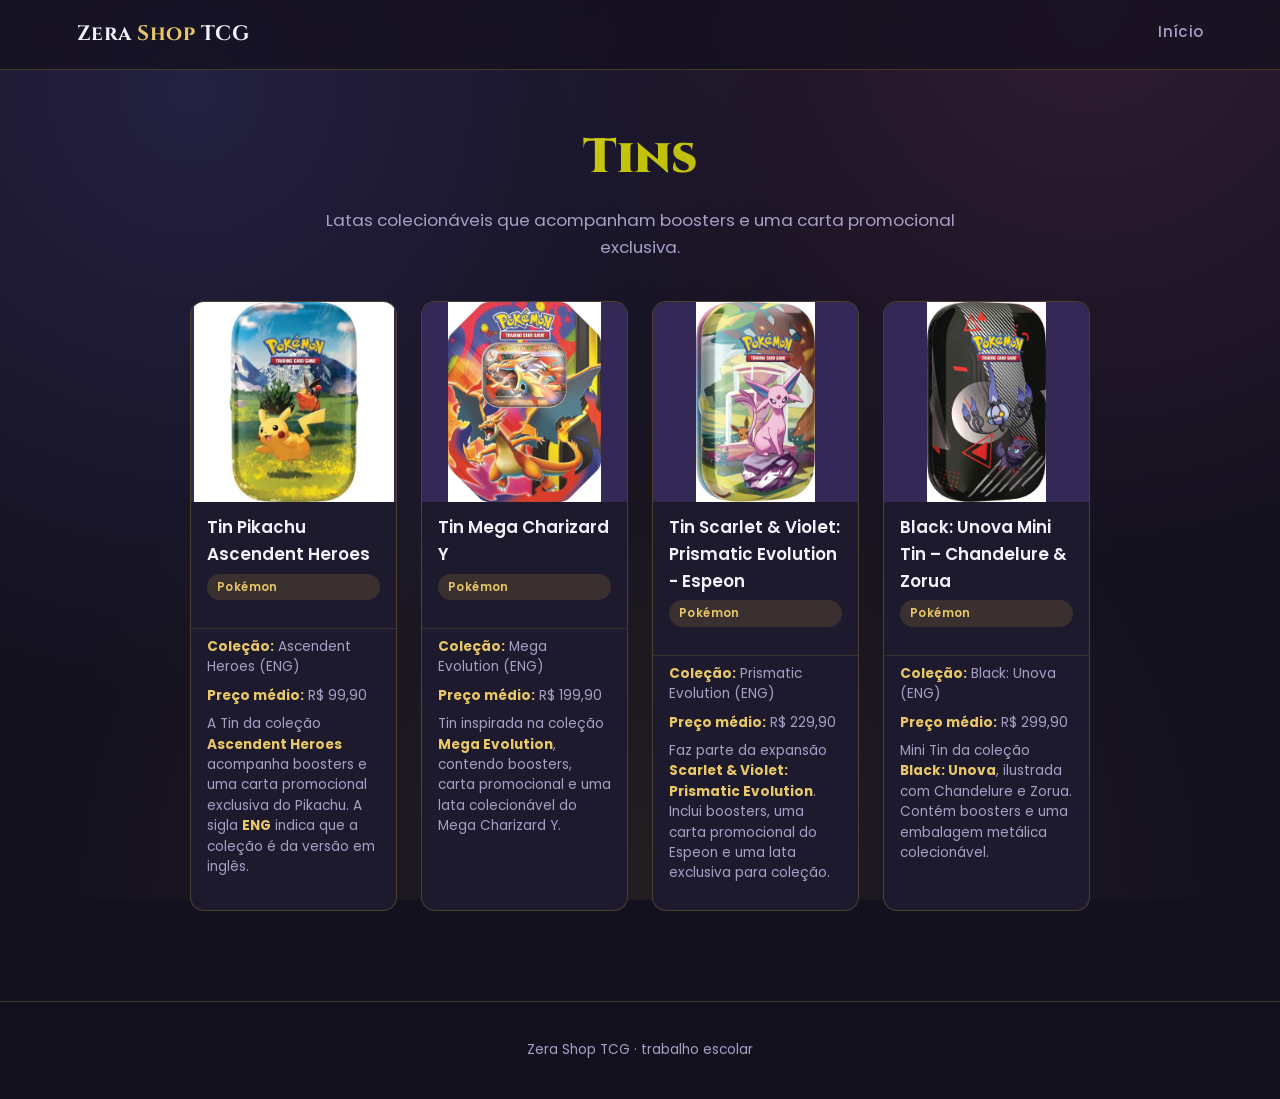
<file: Zerashop/tin.html>
<!DOCTYPE html>
<html lang="pt-br">
<head>
    <meta charset="UTF-8">
    <meta name="viewport" content="width=device-width, initial-scale=1.0">
    <title>Zera Shop TCG - Tins</title>

    <link rel="preconnect" href="https://fonts.googleapis.com">
    <link rel="preconnect" href="https://fonts.gstatic.com" crossorigin>

    <link href="https://fonts.googleapis.com/css2?family=Cinzel:wght@600;700;900&family=Poppins:wght@400;500;600&display=swap" rel="stylesheet">

    <link rel="stylesheet" href="style.css">
</head>

<body>

<header class="navbar">
    <a href="main.html" class="logo">Zera <span>Shop</span> TCG</a>

    <nav class="nav-links">
        <a href="main.html">Início</a>
    </nav>
</header>

<main>

    <section class="categoria-header">
        <h1 class="foil">Tins</h1>

        <p class="subtitle">
            Latas colecionáveis que acompanham boosters e uma carta promocional exclusiva.
        </p>
    </section>

    <section class="categoria-produtos">

        <div class="grid-cards">

            <article class="card-item placeholder">

                <img src="tin.jpg" alt="Tin Pikachu Ascendent Heroes" class="card-art">

                <h3>Tin Pikachu Ascendent Heroes</h3>

                <span class="raridade">Pokémon</span>

                <div class="produto-info">
                    <p><strong>Coleção:</strong> Ascendent Heroes (ENG)</p>

                    <p><strong>Preço médio:</strong> R$ 99,90</p>

                    <p>
                        A Tin da coleção <strong>Ascendent Heroes</strong>
                        acompanha boosters e uma carta promocional exclusiva
                        do Pikachu. A sigla <strong>ENG</strong> indica que a
                        coleção é da versão em inglês.
                    </p>
                </div>

            </article>

            <article class="card-item placeholder">

                <img src="tincha.png" alt="Tin Mega Charizard Y" class="card-art">

                <h3>Tin Mega Charizard Y</h3>

                <span class="raridade">Pokémon</span>

                <div class="produto-info">
                    <p><strong>Coleção:</strong> Mega Evolution (ENG)</p>

                    <p><strong>Preço médio:</strong> R$ 199,90</p>

                    <p>
                        Tin inspirada na coleção
                        <strong>Mega Evolution</strong>,
                        contendo boosters, carta promocional
                        e uma lata colecionável do Mega Charizard Y.
                    </p>
                </div>

            </article>

            <article class="card-item placeholder">

                <img src="tinscarlet.jpg" alt="Tin Prismatic Evolution Espeon" class="card-art">

                <h3>Tin Scarlet & Violet: Prismatic Evolution - Espeon</h3>

                <span class="raridade">Pokémon</span>

                <div class="produto-info">
                    <p><strong>Coleção:</strong> Prismatic Evolution (ENG)</p>

                    <p><strong>Preço médio:</strong> R$ 229,90</p>

                    <p>
                        Faz parte da expansão
                        <strong>Scarlet & Violet: Prismatic Evolution</strong>.
                        Inclui boosters, uma carta promocional do Espeon
                        e uma lata exclusiva para coleção.
                    </p>
                </div>

            </article>

            <article class="card-item placeholder">

                <img src="tinblack.jpg" alt="Black Unova Mini Tin" class="card-art">

                <h3>Black: Unova Mini Tin – Chandelure & Zorua</h3>

                <span class="raridade">Pokémon</span>

                <div class="produto-info">
                    <p><strong>Coleção:</strong> Black: Unova (ENG)</p>

                    <p><strong>Preço médio:</strong> R$ 299,90</p>

                    <p>
                        Mini Tin da coleção
                        <strong>Black: Unova</strong>,
                        ilustrada com Chandelure e Zorua.
                        Contém boosters e uma embalagem metálica colecionável.
                    </p>
                </div>

            </article>

        </div>

    </section>

</main>

<footer class="footer">
    <p>Zera Shop TCG &middot; trabalho escolar</p>
</footer>

</body>
</html>
</file>
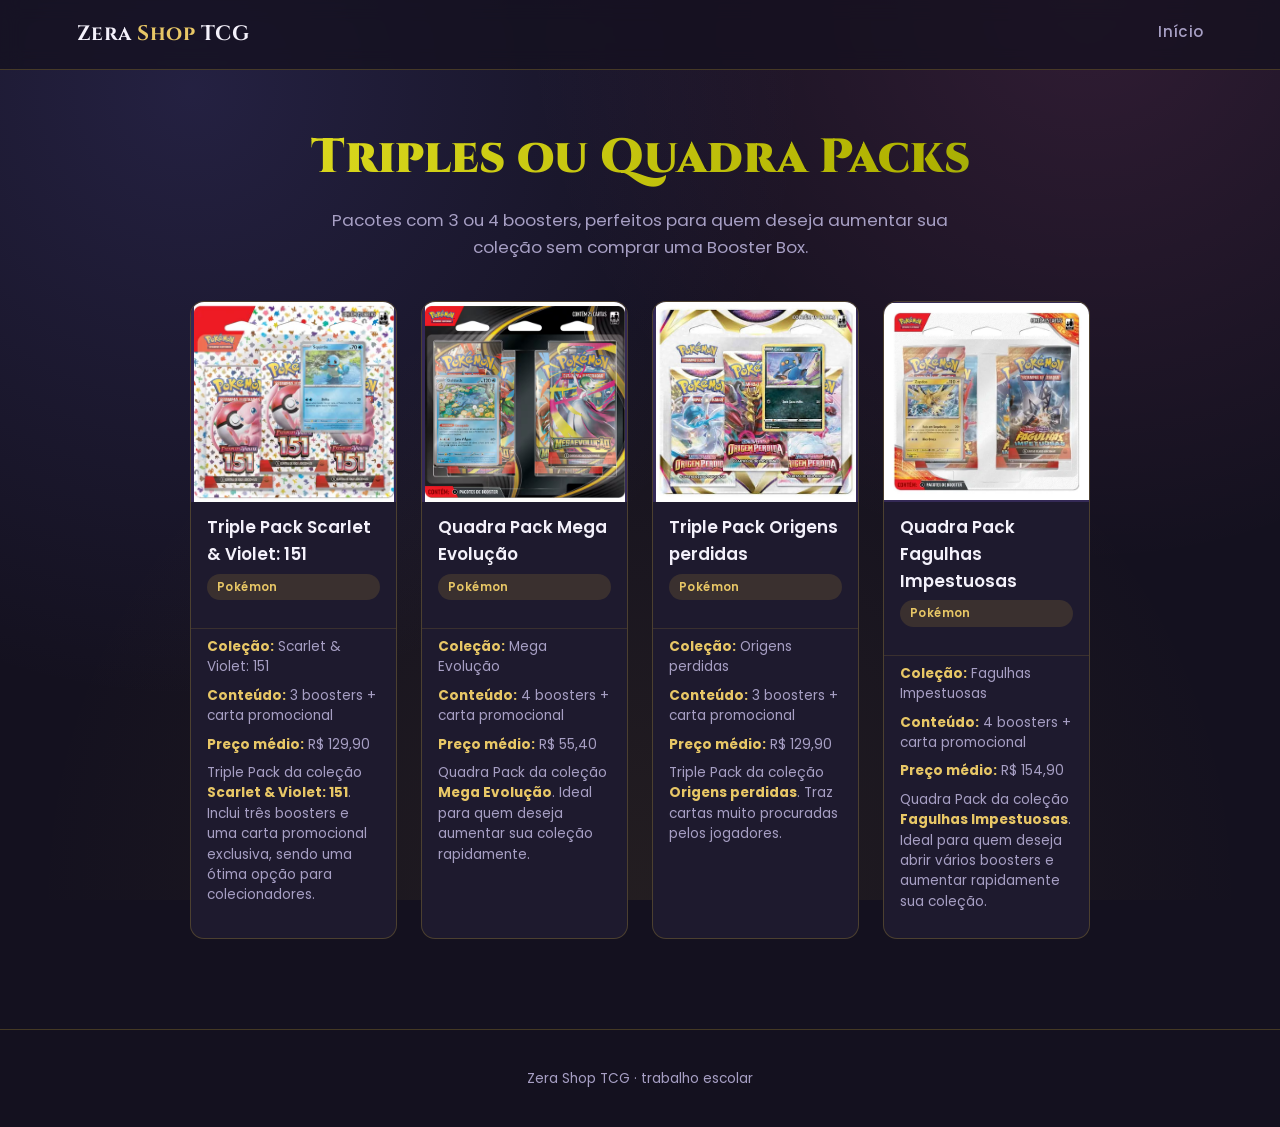
<file: Zerashop/triple.html>
<!DOCTYPE html>
<html lang="pt-br">
<head>
    <meta charset="UTF-8">
    <meta name="viewport" content="width=device-width, initial-scale=1.0">
    <title>Zera Shop TCG - Triples ou Quadra Packs</title>

    <link rel="preconnect" href="https://fonts.googleapis.com">
    <link rel="preconnect" href="https://fonts.gstatic.com" crossorigin>

    <link href="https://fonts.googleapis.com/css2?family=Cinzel:wght@600;700;900&family=Poppins:wght@400;500;600&display=swap" rel="stylesheet">

    <link rel="stylesheet" href="style.css">
</head>

<body>

<header class="navbar">
    <a href="main.html" class="logo">Zera <span>Shop</span> TCG</a>

    <nav class="nav-links">
        <a href="main.html">Início</a>
    </nav>
</header>

<main>

    <section class="categoria-header">
        <h1 class="foil">Triples ou Quadra Packs</h1>

        <p class="subtitle">
            Pacotes com 3 ou 4 boosters, perfeitos para quem deseja aumentar sua coleção sem comprar uma Booster Box.
        </p>
    </section>

    <section class="categoria-produtos">

        <div class="grid-cards">

            <article class="card-item placeholder">

                <img src="triple.png" alt="Triple Pack 151" class="card-art">

                <h3>Triple Pack Scarlet & Violet: 151</h3>

                <span class="raridade">Pokémon</span>

                <div class="produto-info">
                    <p><strong>Coleção:</strong> Scarlet & Violet: 151</p>

                    <p><strong>Conteúdo:</strong> 3 boosters + carta promocional</p>

                    <p><strong>Preço médio:</strong> R$ 129,90</p>

                    <p>
                        Triple Pack da coleção
                        <strong>Scarlet & Violet: 151</strong>.
                        Inclui três boosters e uma carta promocional exclusiva,
                        sendo uma ótima opção para colecionadores.
                    </p>
                </div>

            </article>

            <article class="card-item placeholder">

                <img src="quadramega.png" alt="Quadra Pack Mega Evolution" class="card-art">

                <h3>Quadra Pack Mega Evolução</h3>

                <span class="raridade">Pokémon</span>

                <div class="produto-info">
                    <p><strong>Coleção:</strong> Mega Evolução</p>

                    <p><strong>Conteúdo:</strong> 4 boosters + carta promocional</p>

                    <p><strong>Preço médio:</strong> R$ 55,40</p>

                    <p>
                        Quadra Pack da coleção
                        <strong>Mega Evolução</strong>.
                        Ideal para quem deseja aumentar sua coleção rapidamente.
                    </p>
                </div>

            </article>

            <article class="card-item placeholder">

                <img src="tripleorigem.png" alt="Triple Pack Lost Origin" class="card-art">

                <h3>Triple Pack Origens perdidas</h3>

                <span class="raridade">Pokémon</span>

                <div class="produto-info">
                    <p><strong>Coleção:</strong> Origens perdidas</p>

                    <p><strong>Conteúdo:</strong> 3 boosters + carta promocional</p>

                    <p><strong>Preço médio:</strong> R$ 129,90</p>

                    <p>
                        Triple Pack da coleção
                        <strong>Origens perdidas</strong>.
                        Traz cartas muito procuradas pelos jogadores.
                    </p>
                </div>

            </article>

            <article class="card-item placeholder">

                <img src="quadrafagulhas.png" alt="Quadra Pack Fagulhas Impestuosas" class="card-art">

                <h3>Quadra Pack Fagulhas Impestuosas</h3>

                <span class="raridade">Pokémon</span>

                <div class="produto-info">
                    <p><strong>Coleção:</strong> Fagulhas Impestuosas</p>

                    <p><strong>Conteúdo:</strong> 4 boosters + carta promocional</p>

                    <p><strong>Preço médio:</strong> R$ 154,90</p>

                    <p>
                        Quadra Pack da coleção
                        <strong>Fagulhas Impestuosas</strong>.
                        Ideal para quem deseja abrir vários boosters e aumentar rapidamente sua coleção.
                    </p>
                </div>

            </article>

        </div>

    </section>

</main>

<footer class="footer">
    <p>Zera Shop TCG &middot; trabalho escolar</p>
</footer>

</body>
</html>
</file>
<file: style.css>
html {
    background-color: black;
    background-image: radial-gradient(to top, #000000, #272727);
}

.navb {
    display: flex;
    justify-content: space-between;
    align-items: center;
    padding: 10px 20px;
    background-color: rgb(39, 39, 39);
    color: #fff;
}

.navi {
    list-style: none;
    display: flex;
    gap: 1.5rem;
    margin: 0;
    padding: 0;
    text-shadow: #000000;

}

a {
    text-decoration: none;
    color: #fff;
    font-family: Cambria, Cochin, Georgia, Times, 'Times New Roman', serif;



}

.box {
    margin: 1px;
    background-image: linear-gradient(to top, #000000, #464646);   /* 141414 */
    padding: 1rem 2rem;
    grid-row: 10rem;
}

.monoton-regular {
  font-family: "Monoton", sans-serif;
  font-weight: 400;
  font-style: normal;
}


.box h2 {
    color: #fff;
    font-size: 50px;   
    font-family: "Monoton", sans-serif;
    font-weight: 400;
    font-style: normal;
    position: relative;
    top: 200px;
    left: 1px;
}

.box p {
    color: #fff;
    font-size: 50px;   
    
    position: relative;
    bottom: 700px;
    left: 1px;
}

.box img {
    width: 100%;
    max-width: 1000px;
    height: auto;
    border-radius: 10px;
    transition: transform 0.3s ease;
    object-fit: cover;

    position: relative;
    bottom: 100px;
    left: 800px;

}


/* COMECO DOS PRODUTOS AAAAAAAAAAAAAAAAAAAA */
.Geral {
    max-width: 1200px;
    
    margin: 0 auto;
    display: grid;
    grid-template-columns: repeat(auto-fit, minmax(250px, 1fr));
    gap: 30px;
    padding: 20px;
}

/* Cada item do produto */
.Geral > div {
    background: white;
    border-radius: 10px;
    padding: 20px;
    box-shadow: 0 4px 6px rgba(0, 0, 0, 0.1);
    transition: transform 0.3s ease, box-shadow 0.3s ease;
    text-align: center;
    display: flex;
    flex-direction: column;
    align-items: center;
}

.Geral > div:hover {
    transform: translateY(-5px);
    box-shadow: 0 8px 15px rgba(0, 0, 0, 0.2);
}

/* Imagens dos produtos */
.Geral img {
    width: 100%;
    max-width: 100px;
    height: auto;
    border-radius: 8px;
    transition: transform 0.3s ease;
    object-fit: cover;
}

.Geral img:hover {
    transform: scale(1.05);
}

/* Links das imagens */
.Geral a {
    display: block;
    text-decoration: none;
    width: 100%;
}

/* Nome dos produtos */
.Geral p {
    margin-top: 15px;
    font-weight: 600;
    color: #2c3e50;
    font-size: 1rem;
    padding: 10px 0;
    border-top: 2px solid #ecf0f1;
    width: 100%;
}

/* Estilo para links de produtos */
.Geral a[href^="pg"] {
    color: #3498db;
    transition: color 0.3s ease;
}

.Geral a[href^="pg"]:hover {
    color: #2980b9;
}

/* Estilo para o título do produto (p) dentro do link */
.Geral a[href^="pg"] p {
    color: #2c3e50;
}

.preco p {
    text-align: right;
    margin-top: 15px;
    font-weight: 1000;
    color: #b33838;
    font-size: 2rem;
    padding: 10px 0;
    border-top: 2px solid #ecf0f1;
    width: 100%;

}
.img-produto {
    width: 100%;
    max-width: 200px;
    height: auto;
    border-radius: 8px;
    transition: transform 0.3s ease;
    object-fit: cover;
}


.pbox {
    top: 90px;
    left: 40px;
}
</file>
<file: Zerashop/style.css>
:root {
    --bg: #14111f;
    --bg-panel: #1e1a2e;
    --bg-panel-soft: #342956;
    --gold: #d4af37;
    --gold-soft: #e8c766;
    --text: #f4f1fb;
    --text-muted: #a79fc4;
    --holo: linear-gradient(115deg, #ebe728, #afb100, #037db6, #facc15, #191919);
    --border-soft: rgba(212, 175, 55, 0.25);
}

* {
    box-sizing: border-box;
}

html {
    scroll-behavior: smooth;
}

body {
    margin: 0;
    min-height: 100vh;
    display: flex;
    flex-direction: column;
    background-color: var(--bg);
    background-image:
        radial-gradient(circle at 15% 10%, rgba(120, 115, 245, 0.16), transparent 45%),
        radial-gradient(circle at 85% 0%, rgba(255, 110, 199, 0.12), transparent 40%),
        radial-gradient(circle at 50% 100%, rgba(212, 175, 55, 0.08), transparent 55%);
    background-attachment: fixed;
    color: var(--text);
    font-family: 'Poppins', Arial, sans-serif;
    line-height: 1.6;
}

main {
    flex: 1;
    display: flex;
    flex-direction: column;
}

/* Navbar */
.navbar {
    position: sticky;
    top: 0;
    z-index: 10;
    display: flex;
    align-items: center;
    justify-content: space-between;
    padding: 18px 6%;
    background: rgba(20, 17, 31, 0.75);
    backdrop-filter: blur(10px);
    border-bottom: 1px solid var(--border-soft);
}

.logo {
    font-family: 'Cinzel', serif;
    font-weight: 700;
    font-size: 1.3rem;
    color: var(--text);
    text-decoration: none;
    letter-spacing: 0.5px;
}

.logo span {
    color: var(--gold-soft);
}

.nav-links {
    display: flex;
    gap: 32px;
}

.nav-links a {
    color: var(--text-muted);
    text-decoration: none;
    font-weight: 500;
    font-size: 0.95rem;
    letter-spacing: 0.3px;
    position: relative;
    padding-bottom: 4px;
    transition: color 0.2s ease;
}

.nav-links a::after {
    content: "";
    position: absolute;
    left: 0;
    bottom: 0;
    width: 0%;
    height: 2px;
    background: var(--gold);
    transition: width 0.25s ease;
}

.nav-links a:hover {
    color: var(--text);
}

.nav-links a:hover::after {
    width: 100%;
}

/* Hero */
.hero {
    flex: 1;
    display: flex;
    flex-direction: column;
    align-items: center;
    justify-content: center;
    text-align: center;
    padding: 60px 6%;
}

.foil {
    font-family: 'Cinzel', serif;
    font-weight: 900;
    font-size: clamp(2.4rem, 6vw, 4.2rem);
    margin: 0 0 24px;
    background: var(--holo);
    background-size: 300% 300%;
    -webkit-background-clip: text;
    background-clip: text;
    color: transparent;
    animation: shine 6s ease-in-out infinite;
}

@keyframes shine {
    0% { background-position: 0% 50%; }
    50% { background-position: 100% 50%; }
    100% { background-position: 0% 50%; }
}

.foil img,
.logo img {
    height: 0.85em;
    width: auto;
    vertical-align: middle;
    margin-left: 0.15em;
}

.subtitle {
    max-width: 680px;
    margin: 0 auto 14px;
    color: var(--text-muted);
    font-size: 1.05rem;
}

/* Sobre a loja */
.sobre {
    max-width: 720px;
    margin: 0 auto;
    padding: 40px 6% 70px;
    text-align: center;
}

.sobre h2, .produtos h2 {
    font-family: 'Cinzel', serif;
    font-size: 1.8rem;
    margin-bottom: 16px;
}

.sobre p {
    color: var(--text-muted);
}

/* Produtos */
.produtos {
    padding: 20px 6% 90px;
    text-align: center;
}

.produtos-intro {
    color: var(--text-muted);
    margin-bottom: 36px;
}

.grid-cards {
    display: grid;
    grid-template-columns: repeat(auto-fit, minmax(200px, 1fr));
    gap: 24px;
    max-width: 900px;
    margin: 0 auto;
}

.card-item {
    display: flex;
    flex-direction: column;
    background: var(--bg-panel);
    border: 1px solid var(--border-soft);
    border-radius: 14px;
    overflow: hidden;
    text-align: left;
    transition: transform 0.25s ease, border-color 0.25s ease;
}

.card-item:hover {
    transform: translateY(-6px);
    border-color: var(--gold);
}


.card-media {
    position: relative;
}

.grid-cards a {
    display: block;
    text-decoration: none;
    color: inherit;
}

.card-art {
    width: 100%;
    height: 200px;
    object-fit: contain;
    object-position: center;
    display: block;
    background: var(--bg-panel-soft);

}

.tag-top {
    position: absolute;
    top: 10px;
    left: 10px;
    font-size: 0.7rem;
    padding: 4px 9px;
    border-radius: 999px;
    background: rgba(20, 17, 31, 0.8);
    color: var(--gold-soft);
    letter-spacing: 0.4px;
}


.card-body {
    padding: 16px 18px 20px;
    display: flex;
    flex-direction: column;
    gap: 4px;
}

.badges-row {
    display: flex;
    align-items: center;
    justify-content: space-between;
    margin-bottom: 10px;
}

.raridade {
    display: inline-block;
    font-size: 0.72rem;
    font-weight: 600;
    padding: 4px 10px;
    border-radius: 999px;
    letter-spacing: 0.4px;
    background: rgba(212, 175, 55, 0.15);
    color: var(--gold-soft);
}

.card-item .raridade {
    margin: 0 16px 16px;
}

.raridade.comum {
    background: rgba(167, 159, 196, 0.15);
    color: var(--text-muted);
}

.raridade.rara {
    background: rgba(120, 115, 245, 0.18);
    color: #b3aeff;
}

.raridade.ultra {
    background: rgba(212, 175, 55, 0.18);
    color: var(--gold-soft);
    box-shadow: 0 0 10px rgba(212, 175, 55, 0.15);
}

.seal {
    width: 22px;
    height: 22px;
    display: flex;
    align-items: center;
    justify-content: center;
    border-radius: 50%;
    background: rgba(212, 175, 55, 0.15);
    color: var(--gold-soft);
    font-size: 0.7rem;
}

.card-item h3 {
    font-size: 1.05rem;
    margin: 12px 16px 6px;
    color: var(--text);
    font-weight: 600;
}

.colecao {
    font-size: 0.85rem;
    color: var(--text-muted);
    margin: 0 0 10px;
}

.meta-row {
    display: flex;
    gap: 16px;
    margin-bottom: 14px;
}

.meta-item {
    display: flex;
    align-items: center;
    gap: 5px;
    font-size: 0.8rem;
    color: var(--text-muted);
}

.meta-item svg {
    width: 15px;
    height: 15px;
    fill: none;
    stroke: currentColor;
    stroke-width: 1.6;
    stroke-linecap: round;
    stroke-linejoin: round;
}

.preco {
    font-size: 1.3rem;
    font-weight: 700;
    color: var(--text);
    margin: 0 0 14px;
}

.cta {
    width: 100%;
    padding: 11px;
    border-radius: 10px;
    border: 1px solid var(--border-soft);
    background: var(--bg-panel-soft);
    color: var(--text);
    font-family: 'Poppins', Arial, sans-serif;
    font-weight: 600;
    font-size: 0.9rem;
    cursor: pointer;
    transition: background 0.2s ease, border-color 0.2s ease;
}

.cta:hover {
    background: var(--gold);
    border-color: var(--gold);
    color: #14111f;
}


.footer {
    text-align: center;
    padding: 24px;
    color: var(--text-muted);
    font-size: 0.85rem;
    border-top: 1px solid var(--border-soft);
}


.categoria-header {
    text-align: center;
    padding: 50px 6% 10px;
}

.categoria-header .foil {
    font-size: clamp(2rem, 5vw, 3rem);
    margin-bottom: 10px;
}

.categoria-header .subtitle {
    margin: 0 auto;
}

.categoria-produtos {
    padding: 30px 6% 90px;
}

/* Carrinho */
.carrinho-lista {
    max-width: 640px;
    margin: 0 auto;
    display: flex;
    flex-direction: column;
    gap: 14px;
}

.carrinho-item {
    display: flex;
    align-items: center;
    gap: 16px;
    background: var(--bg-panel);
    border: 1px solid var(--border-soft);
    border-radius: 14px;
    padding: 12px 16px;
    flex-wrap: wrap;
}

.carrinho-item img {
    width: 64px;
    height: 64px;
    object-fit: cover;
    border-radius: 8px;
    flex-shrink: 0;
}

.carrinho-item-info {
    flex: 1;
    min-width: 0;
}

.carrinho-item-info h3 {
    margin: 0 0 4px;
    font-size: 1rem;
    color: var(--text);
    overflow-wrap: break-word;
}

.carrinho-item-info span {
    color: var(--text-muted);
    font-size: 0.85rem;
}

.carrinho-item-preco {
    font-weight: 700;
    color: var(--text);
}

.carrinho-resumo {
    max-width: 640px;
    margin: 30px auto 0;
    padding-top: 20px;
    border-top: 1px solid var(--border-soft);
    display: flex;
    flex-direction: column;
    gap: 10px;
}

.resumo-linha {
    display: flex;
    justify-content: space-between;
    color: var(--text-muted);
}

.resumo-total {
    display: flex;
    justify-content: space-between;
    font-size: 1.3rem;
    font-weight: 700;
    color: var(--text);
    margin: 4px 0 10px;
}

@media (max-width: 560px) {
    .navbar {
        flex-direction: column;
        gap: 12px;
        padding: 16px 6%;
    }
}

.produto-info{
    padding: 0 16px 18px;
    border-top: 1px solid rgba(212,175,55,.15);
    margin-top: 12px;
}

.produto-info p{
    margin: 8px 0;
    font-size: .85rem;
    color: var(--text-muted);
    line-height: 1.5;
}

.produto-info strong{
    color: var(--gold-soft);
}
</file>
